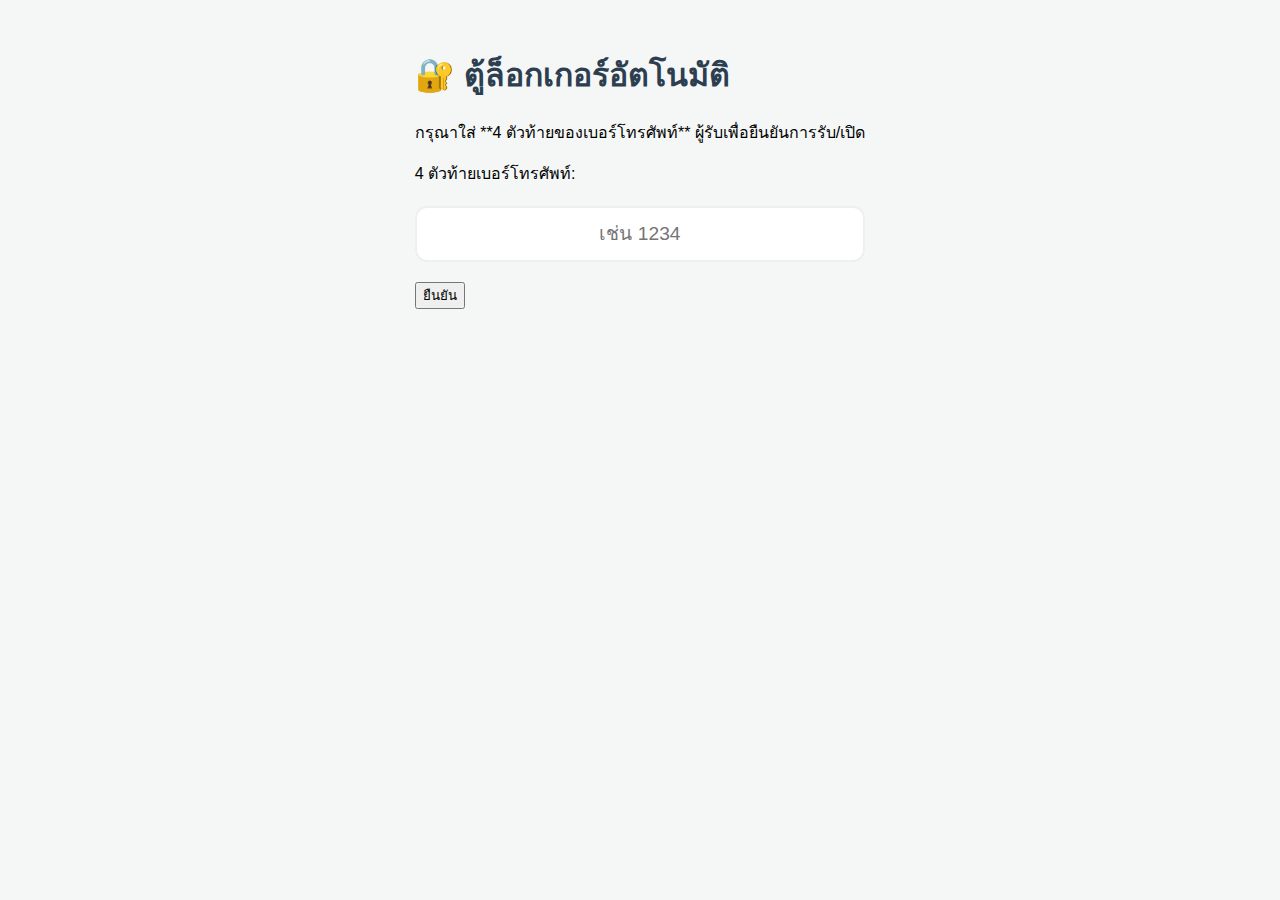
<file: index.html>
<!DOCTYPE html>
<html lang="th">
<head>
    <meta charset="UTF-8">
    <meta name="viewport" content="width=device-width, initial-scale=1.0">
    <title>บริการตู้ล็อกเกอร์อัจฉริยะ</title>
    <link rel="stylesheet" href="styles.css"> </head>
<body>
    <div class="locker-container">
        <h1>🔐 ตู้ล็อกเกอร์อัตโนมัติ </h1>
        <p class="instruction">กรุณาใส่ **4 ตัวท้ายของเบอร์โทรศัพท์** ผู้รับเพื่อยืนยันการรับ/เปิด</p>
        
        <form id="verificationForm">
            <div class="input-group">
                <label for="last4Digits">4 ตัวท้ายเบอร์โทรศัพท์:</label>
                <input 
                    type="tel" 
                    id="last4Digits" 
                    name="last4Digits" 
                    maxlength="4" 
                    pattern="\d{4}" 
                    required 
                    placeholder="เช่น 1234">
            </div>
            
            <button type="submit" id="submitBtn">ยืนยัน</button>
        </form>
        
        <div id="message" class="hidden"></div> </div>

    <script src="script.js"></script> </body>
</html>
</file>
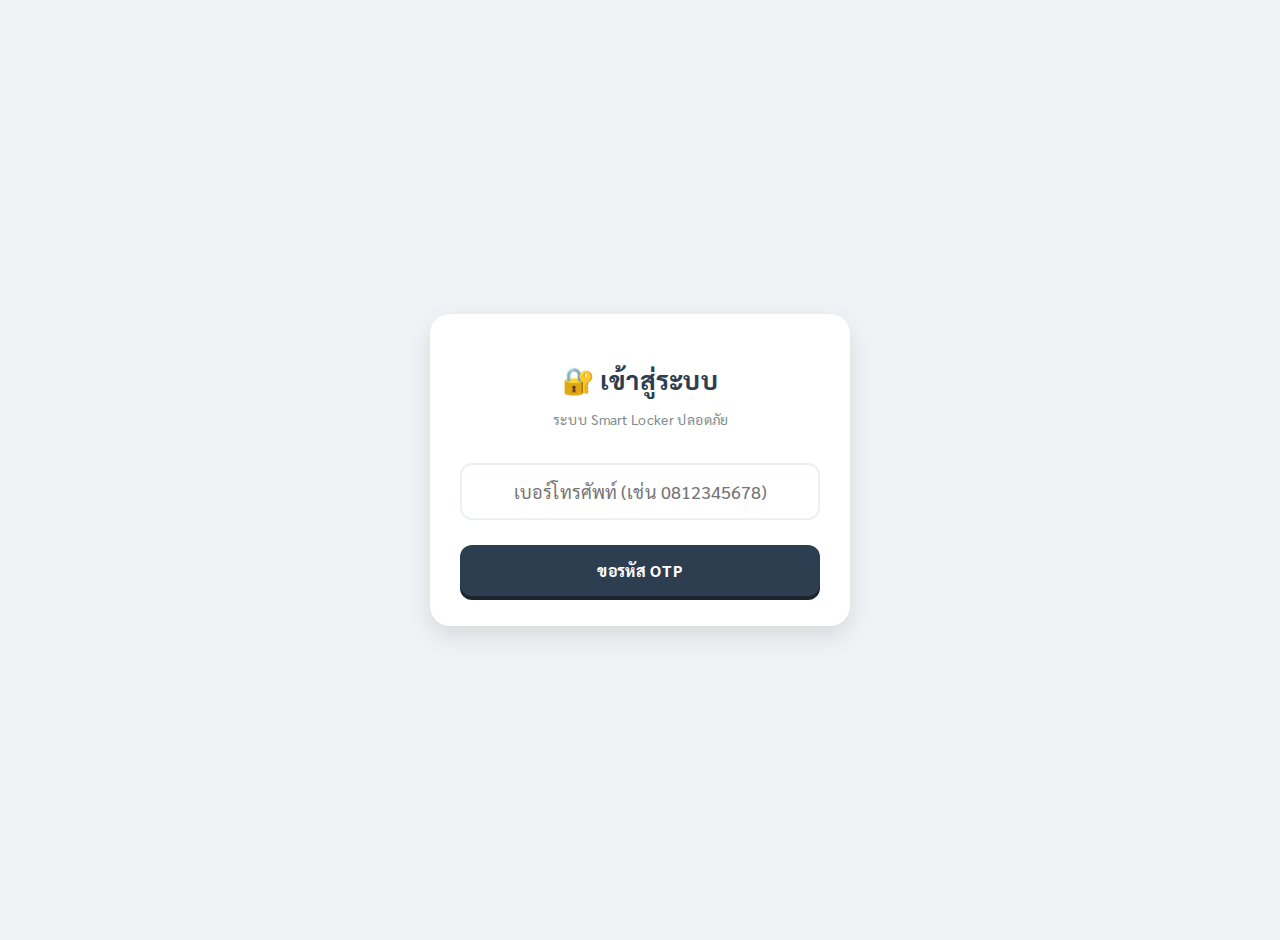
<file: intex.html>
<!DOCTYPE html>
<html lang="th">
<head>
    <meta charset="UTF-8">
    <meta name="viewport" content="width=device-width, initial-scale=1.0">
    <title>Smart Locker Pro</title>
    <link href="https://fonts.googleapis.com/css2?family=Sarabun:wght@400;700&display=swap" rel="stylesheet">
    <style>
        /* --- CSS: ส่วนตกแต่งเว็บ --- */
        body { 
            font-family: 'Sarabun', sans-serif; 
            background-color: #f0f2f5; 
            margin: 0; 
            padding: 20px; 
            display: flex; 
            justify-content: center; 
            align-items: center; 
            min-height: 100vh; 
        }

        .container { 
            width: 100%; 
            max-width: 420px; 
            position: relative; 
        }

        .card { 
            background: white; 
            padding: 30px; 
            border-radius: 20px; 
            box-shadow: 0 10px 25px rgba(0,0,0,0.1); 
            text-align: center;
            animation: fadeIn 0.5s ease-in-out;
        }

        @keyframes fadeIn {
            from { opacity: 0; transform: translateY(20px); }
            to { opacity: 1; transform: translateY(0); }
        }

        h1 { color: #2c3e50; margin-bottom: 5px; font-size: 26px; }
        h2 { color: #34495e; font-size: 20px; margin-bottom: 20px; }
        p { color: #7f8c8d; margin-bottom: 25px; font-size: 14px; }

        input { 
            width: 100%; 
            padding: 15px; 
            margin: 10px 0; 
            border: 2px solid #ecf0f1; 
            border-radius: 12px; 
            font-size: 18px; 
            text-align: center; 
            box-sizing: border-box; 
            transition: 0.3s;
            outline: none;
            font-family: 'Sarabun', sans-serif;
        }
        
        input:focus { border-color: #3498db; }

        button { 
            width: 100%; 
            padding: 15px; 
            margin-top: 10px; 
            border: none; 
            border-radius: 12px; 
            cursor: pointer; 
            font-size: 16px; 
            font-weight: bold; 
            color: white; 
            transition: 0.2s; 
            font-family: 'Sarabun', sans-serif;
        }

        button:active { transform: scale(0.98); }

        /* สีปุ่มต่างๆ */
        .btn-main { background: #2c3e50; box-shadow: 0 4px 0 #1a252f; }
        .btn-sender { background: #e67e22; box-shadow: 0 4px 0 #d35400; margin-bottom: 15px; }
        .btn-receiver { background: #3498db; box-shadow: 0 4px 0 #2980b9; }
        .btn-confirm { background: #27ae60; box-shadow: 0 4px 0 #219150; }
        .btn-back { background: transparent; color: #95a5a6; font-size: 14px; width: auto; box-shadow: none; margin-top: 20px; }
        .btn-back:hover { color: #7f8c8d; text-decoration: underline; }

        /* Grid ตู้ */
        .grid { display: grid; grid-template-columns: repeat(3, 1fr); gap: 12px; margin: 20px 0; }
        .l-btn { 
            padding: 15px; 
            border-radius: 12px; 
            border: 2px solid #eee; 
            background: white; 
            color: #333; 
            font-size: 14px;
            transition: 0.2s;
        }
        .l-btn.available { background: #e8f5e9; border-color: #2ecc71; color: #27ae60; }
        .l-btn.available:hover { transform: translateY(-3px); box-shadow: 0 5px 15px rgba(46, 204, 113, 0.2); }
        .l-btn.occupied { background: #ffebee; border-color: #e74c3c; color: #c0392b; cursor: not-allowed; opacity: 0.6; }

        /* Utility Classes */
        .hidden { display: none; }
        
        /* OTP Box */
        .otp-display-box {
            background: #fff3cd;
            color: #856404;
            padding: 15px;
            border-radius: 10px;
            border: 1px dashed #ffeeba;
            font-size: 18px;
            margin-bottom: 15px;
        }
        .otp-code { font-size: 32px; font-weight: bold; display: block; margin-top: 5px; letter-spacing: 5px; }

        /* Result Box */
        .res-box { padding: 20px; border-radius: 12px; margin-top: 15px; animation: fadeIn 0.3s; }
        .success { background: #e8f5e9; color: #27ae60; border: 1px solid #c8e6c9; }
        .error { background: #ffebee; color: #c62828; border: 1px solid #ffcdd2; }

    </style>
</head>
<body>

<div class="container">

    <div id="pageLogin" class="card">
        <h1>🔐 เข้าสู่ระบบ</h1>
        <p>ระบบ Smart Locker ปลอดภัย</p>
        <input type="tel" id="loginPhone" placeholder="เบอร์โทรศัพท์ (เช่น 0812345678)" maxlength="10">
        <div id="msgLogin" style="color:#e74c3c; font-size:14px; margin-top:5px;"></div>
        <button class="btn-main" onclick="getOTP()">ขอรหัส OTP</button>
    </div>

    <div id="pageOTP" class="card hidden">
        <h1>💬 ยืนยันตัวตน</h1>
        <div id="otpDisplayArea" class="otp-display-box"></div>
        
        <input type="text" id="otpInput" placeholder="กรอกรหัส 6 หลักที่เห็น" maxlength="6">
        <div id="msgOtp" style="color:#e74c3c; font-size:14px; margin-top:5px;"></div>
        
        <button class="btn-confirm" onclick="verifyOTP()">ยืนยันรหัส</button>
        <button class="btn-back" onclick="location.reload()">❌ ยกเลิก / เปลี่ยนเบอร์</button>
    </div>

    <div id="pageMenu" class="card hidden">
        <h1>📦 Smart Locker</h1>
        <p id="welcomeUser">ยินดีต้อนรับ</p>
        <button class="btn-sender" onclick="nav('sender')">🚚 ผู้ส่ง (ฝากของ)</button>
        <button class="btn-receiver" onclick="nav('receiver')">🎁 ผู้รับ (รับของ)</button>
        <button class="btn-back" onclick="location.reload()">ออกจากระบบ</button>
    </div>

    <div id="pageSender" class="card hidden">
        <div style="text-align:left;"><button class="btn-back" style="margin:0;" onclick="nav('menu')">⬅ กลับ</button></div>
        <h2>เลือกตู้ที่ว่าง</h2>
        <div id="lockerGrid" class="grid">กำลังโหลด...</div>
        
        <div id="reserveForm" class="hidden" style="margin-top:20px; border-top:1px solid #eee; padding-top:15px;">
            <p>ฝากที่ตู้หมายเลข: <b id="targetLocker" style="font-size:22px; color:#e67e22;"></b></p>
            <input type="tel" id="receiverPhone" placeholder="เบอร์ผู้รับ (4 ตัวท้าย)" maxlength="4">
            <button class="btn-confirm" onclick="doReserve()">ยืนยันการฝาก</button>
        </div>
    </div>

    <div id="pageReceiver" class="card hidden">
        <div style="text-align:left;"><button class="btn-back" style="margin:0;" onclick="nav('menu')">⬅ กลับ</button></div>
        <h2>🔍 ค้นหาพัสดุ</h2>
        <input type="tel" id="searchPhone" placeholder="เบอร์ผู้รับ (4 ตัวท้าย)" maxlength="4">
        <button class="btn-receiver" onclick="doSearch()">ค้นหาตู้ของฉัน</button>
        <div id="searchResult"></div>
    </div>

</div>

<script>
    // ✅ อัปเดต URL ของคุณเรียบร้อยแล้ว
    const API_URL = "https://script.google.com/macros/s/AKfycbwcqSbwBWjZqGT7_k-XOIfe6x9Ia9UrdNd4mWquWBLCNl0QmD_p7vtIqN7oABsKGp8HmA/exec";

    // ตัวแปรสำหรับระบบ
    let myOTP = null;
    let currentUser = "";
    let selectedLockerNum = null;

    /* --- ส่วนระบบ Login & OTP --- */
    function getOTP() {
        const phone = document.getElementById('loginPhone').value;
        if(phone.length < 9) {
            document.getElementById('msgLogin').innerText = "❌ กรุณากรอกเบอร์โทรศัพท์ให้ถูกต้อง";
            return;
        }
        
        // สุ่มเลข OTP 6 หลัก
        myOTP = Math.floor(100000 + Math.random() * 900000);
        currentUser = phone;
        
        // แสดงหน้า OTP พร้อมโชว์รหัสให้เห็น
        document.getElementById('otpDisplayArea').innerHTML = `รหัส OTP ของคุณคือ<span class="otp-code">${myOTP}</span>`;
        document.getElementById('msgLogin').innerText = ""; // เคลียร์ error เก่า
        
        switchPage('pageOTP');
    }

    function verifyOTP() {
        const input = document.getElementById('otpInput').value;
        if(input == myOTP) {
            document.getElementById('welcomeUser').innerText = "สวัสดี, คุณ " + currentUser;
            switchPage('pageMenu');
        } else {
            document.getElementById('msgOtp').innerText = "❌ รหัสไม่ถูกต้อง ลองใหม่อีกครั้ง";
        }
    }

    /* --- ส่วนระบบ Smart Locker --- */
    function nav(target) {
        if(target === 'sender') fetchLockers();
        if(target === 'receiver') {
             document.getElementById('searchResult').innerHTML = ""; // เคลียร์ผลการค้นหาเก่า
             document.getElementById('searchPhone').value = "";
        }
        switchPage(target === 'sender' ? 'pageSender' : 'pageReceiver');
    }

    // ดึงสถานะตู้
    async function fetchLockers() {
        const grid = document.getElementById('lockerGrid');
        grid.innerHTML = "<p>กำลังเชื่อมต่อฐานข้อมูล...</p>";
        try {
            const res = await fetch(API_URL + "?action=checkStatus");
            const data = await res.json();
            
            grid.innerHTML = ""; // ล้างข้อความ loading
            data.forEach(item => {
                const btn = document.createElement('button');
                const isFree = item.status === 'Available';
                
                btn.className = `l-btn ${isFree ? 'available' : 'occupied'}`;
                btn.innerHTML = `ตู้ ${item.locker}<br>${isFree ? '✅ ว่าง' : '❌ เต็ม'}`;
                btn.disabled = !isFree;
                
                if(isFree) {
                    btn.onclick = () => {
                        selectedLockerNum = item.locker;
                        document.getElementById('targetLocker').innerText = item.locker;
                        document.getElementById('reserveForm').classList.remove('hidden');
                        document.getElementById('reserveForm').scrollIntoView({behavior: 'smooth'});
                    };
                }
                grid.appendChild(btn);
            });
        } catch(e) {
            grid.innerHTML = `<p style="color:red">เชื่อมต่อไม่ได้<br>โปรดเช็ค URL Script</p>`;
        }
    }

    // ฝากของ
    async function doReserve() {
        const rPhone = document.getElementById('receiverPhone').value;
        if(rPhone.length < 4) return alert("กรุณากรอกเบอร์ผู้รับ 4 ตัวท้าย");
        
        // เปลี่ยนปุ่มเป็น loading
        const btn = event.target;
        const oldText = btn.innerText;
        btn.innerText = "กำลังบันทึก...";
        btn.disabled = true;

        try {
            await fetch(API_URL, {
                method: 'POST',
                body: JSON.stringify({
                    action: 'reserve',
                    locker: selectedLockerNum,
                    phone: rPhone
                })
            });
            alert("✅ ฝากของสำเร็จ!");
            switchPage('pageMenu');
        } catch(e) {
            alert("เกิดข้อผิดพลาดในการบันทึก");
        }
        
        btn.innerText = oldText;
        btn.disabled = false;
    }

    // ค้นหาพัสดุ
    async function doSearch() {
        const sPhone = document.getElementById('searchPhone').value;
        const resBox = document.getElementById('searchResult');
        if(sPhone.length < 4) return alert("กรอกเบอร์ 4 ตัวท้าย");

        resBox.innerHTML = "กำลังค้นหา...";
        try {
            const res = await fetch(`${API_URL}?action=find&phone=${sPhone}`);
            const data = await res.json();
            
            if(data.found) {
                resBox.innerHTML = `
                    <div class="res-box success">
                        <h3>🎉 พบพัสดุ!</h3>
                        <p>อยู่ที่ <b>ตู้หมายเลข ${data.locker}</b></p>
                        <button class="btn-confirm" onclick="clearLocker('${data.locker}')">
                            📦 ยืนยันรับของ (เคลียร์ตู้)
                        </button>
                    </div>`;
            } else {
                resBox.innerHTML = `<div class="res-box error">❌ ไม่พบพัสดุ หรือตู้ว่างอยู่</div>`;
            }
        } catch(e) {
            resBox.innerHTML = "ค้นหาล้มเหลว";
        }
    }

    // รับของแล้วเคลียร์ตู้
    async function clearLocker(num) {
        if(!confirm("ยืนยันว่าได้รับของแล้ว? ระบบจะเคลียร์ตู้ให้ว่าง")) return;
        
        try {
            await fetch(API_URL, {
                method: 'POST',
                body: JSON.stringify({ action: 'clear', locker: num })
            });
            alert("ขอบคุณที่ใช้บริการ! ตู้ว่างพร้อมใช้งานแล้ว");
            switchPage('pageMenu');
        } catch(e) {
            alert("เกิดข้อผิดพลาดในการเคลียร์ตู้");
        }
    }

    // ฟังก์ชันช่วยสลับหน้า (Helper)
    function switchPage(pageId) {
        ['pageLogin', 'pageOTP', 'pageMenu', 'pageSender', 'pageReceiver'].forEach(id => {
            document.getElementById(id).classList.add('hidden');
        });
        document.getElementById(pageId).classList.remove('hidden');
    }
</script>

</body>
</html>
</file>
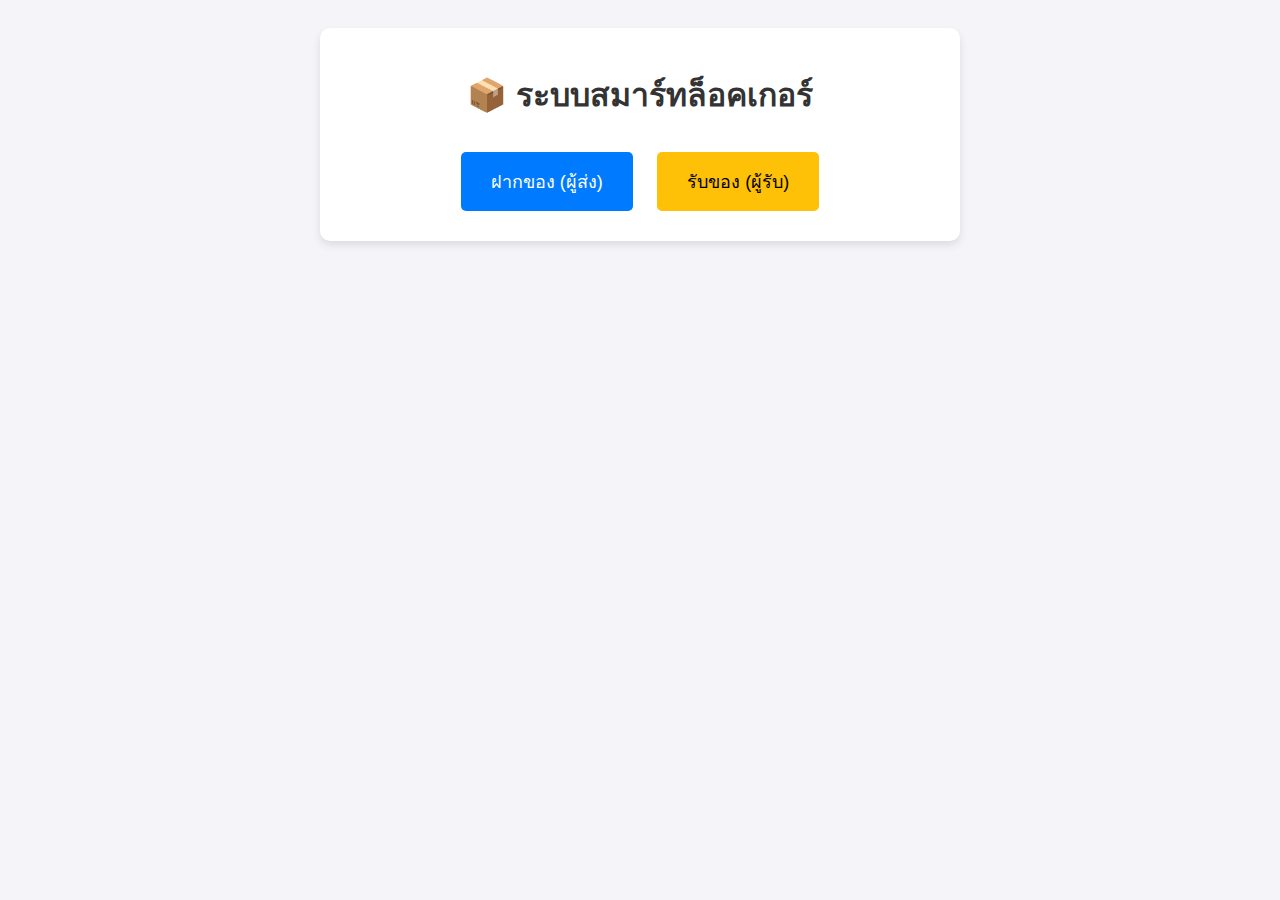
<file: intex1.html>
<!DOCTYPE html>
<html lang="th">
<head>
    <meta charset="UTF-8">
    <meta name="viewport" content="width=device-width, initial-scale=1.0">
    <title>Locker System</title>
    <style>
        body { font-family: 'Sarabun', sans-serif; text-align: center; background-color: #f4f4f9; padding: 20px; }
        .container { max-width: 600px; margin: 0 auto; background: white; padding: 20px; border-radius: 10px; box-shadow: 0 4px 8px rgba(0,0,0,0.1); }
        h1 { color: #333; }
        .hidden { display: none; }
        .btn-main { padding: 15px 30px; font-size: 18px; margin: 10px; cursor: pointer; border: none; border-radius: 5px; background-color: #007bff; color: white; }
        .btn-success { background-color: #28a745; color: white; border: none; padding: 10px 20px; border-radius: 5px; cursor: pointer; font-size: 18px; margin-top: 15px; }
        .btn-back { background-color: #6c757d; margin-top: 20px; padding: 10px 20px; color: white; border: none; border-radius: 5px; cursor: pointer;}
        
        .locker-grid { display: grid; grid-template-columns: repeat(auto-fit, minmax(100px, 1fr)); gap: 10px; margin-top: 20px; }
        .l-btn { padding: 20px; border: none; border-radius: 8px; font-size: 16px; font-weight: bold; transition: 0.3s; width: 100%; }
        
        .Available { background-color: #28a745; color: white; cursor: pointer; }
        .Available:hover { background-color: #218838; transform: scale(1.05); }
        .Occupied { background-color: #dc3545; color: white; cursor: not-allowed; opacity: 0.7; }
        
        input { padding: 10px; font-size: 16px; width: 80%; margin: 10px 0; border: 1px solid #ccc; border-radius: 5px; }
        .status-box { margin-top: 15px; padding: 15px; border-radius: 5px; }
    </style>
</head>
<body>

<div class="container">
    
    <div id="homePage">
        <h1>📦 ระบบสมาร์ทล็อคเกอร์</h1>
        <button class="btn-main" onclick="nav('sender')">ฝากของ (ผู้ส่ง)</button>
        <button class="btn-main" style="background-color: #ffc107; color: #000;" onclick="nav('receiver')">รับของ (ผู้รับ)</button>
    </div>

    <div id="senderPage" class="hidden">
        <h2>เลือกตู้ที่ต้องการฝาก</h2>
        <div id="lockerGrid" class="locker-grid">กำลังโหลดข้อมูล...</div>

        <div id="reserveForm" class="hidden" style="margin-top: 20px; border-top: 1px solid #eee; padding-top: 20px;">
            <h3>ยืนยันฝากตู้: <span id="targetLocker" style="color:blue"></span></h3>
            <input type="tel" id="phoneInput" placeholder="เบอร์โทรผู้รับ (4 ตัวท้าย)" maxlength="10">
            <br>
            <button class="btn-main" style="background-color: #28a745;" onclick="doReserve()">ยืนยันการฝาก</button>
        </div>
        <button class="btn-back" onclick="nav('home')">กลับหน้าหลัก</button>
    </div>

    <div id="receiverPage" class="hidden">
        <h2>🔍 ค้นหาพัสดุของคุณ</h2>
        <p>กรอกเบอร์โทรศัพท์เพื่อค้นหาตู้เก็บของ</p>
        <input type="tel" id="phoneSearch" placeholder="เบอร์โทรศัพท์">
        <br>
        <button class="btn-main" onclick="doSearch()">ค้นหา</button>
        <div id="searchResult"></div>
        <button class="btn-back" onclick="nav('home')">กลับหน้าหลัก</button>
    </div>

</div>

<script>
    const SCRIPT_URL = "https://script.google.com/macros/s/AKfycbyYeqP-Zwcg2q44hb2hIcUTBxJ3bZSNgvFuEgj86C_qDJztKReJdNn7MU72cFIyMQ9fUA/exec"; 

    let selectedLocker = null;

    function nav(page) {
        document.getElementById('homePage').classList.add('hidden');
        document.getElementById('senderPage').classList.add('hidden');
        document.getElementById('receiverPage').classList.add('hidden');
        document.getElementById('reserveForm').classList.add('hidden');
        
        // ล้างข้อมูลในช่อง Input เมื่อเปลี่ยนหน้า
        document.getElementById('phoneInput').value = '';
        document.getElementById('phoneSearch').value = '';
        document.getElementById('searchResult').innerHTML = '';

        if (page === 'home') document.getElementById('homePage').classList.remove('hidden');
        if (page === 'sender') {
            document.getElementById('senderPage').classList.remove('hidden');
            loadLockers();
        }
        if (page === 'receiver') document.getElementById('receiverPage').classList.remove('hidden');
    }

    async function loadLockers() {
        const grid = document.getElementById('lockerGrid');
        grid.innerHTML = "กำลังโหลดข้อมูล...";
        try {
            const res = await fetch(SCRIPT_URL + "?action=checkStatus");
            const data = await res.json();
            grid.innerHTML = "";
            data.forEach(item => {
                const btn = document.createElement('button');
                btn.className = `l-btn ${item.status}`;
                btn.innerHTML = `ตู้ ${item.locker}<br><span style="font-size:12px">${item.status === 'Available' ? 'ว่าง' : 'ไม่ว่าง'}</span>`;
                btn.disabled = item.status !== 'Available';
                if (item.status === 'Available') {
                    btn.onclick = () => {
                        selectedLocker = item.locker;
                        document.getElementById('targetLocker').innerText = item.locker;
                        document.getElementById('reserveForm').classList.remove('hidden');
                        document.getElementById('reserveForm').scrollIntoView({behavior: 'smooth'});
                    };
                }
                grid.appendChild(btn);
            });
        } catch (err) {
            grid.innerHTML = "<p style='color:red'>ไม่สามารถเชื่อมต่อระบบได้</p>";
        }
    }

    async function doReserve() {
        const phone = document.getElementById('phoneInput').value;
        if (!/^\d{4,}$/.test(phone)) return alert("กรุณากรอกเบอร์โทรตัวเลขอย่างน้อย 4 ตัว");
        
        const btn = event.target;
        btn.innerText = "กำลังบันทึก...";
        btn.disabled = true;

        try {
            await fetch(SCRIPT_URL, {
                method: 'POST',
                redirect: 'follow',
                headers: { "Content-Type": "text/plain;charset=utf-8" },
                body: JSON.stringify({ action: "reserve", locker: selectedLocker, phone: phone })
            });
            alert("✅ ฝากของสำเร็จ!");
            nav('home');
        } catch (err) {
            alert("❌ เกิดข้อผิดพลาด");
        } finally {
            btn.disabled = false;
        }
    }

    async function doSearch() {
        const phone = document.getElementById('phoneSearch').value;
        const resDiv = document.getElementById('searchResult');
        if (phone.length < 4) return alert("กรุณากรอกเบอร์อย่างน้อย 4 ตัว");
        resDiv.innerHTML = "⏳ กำลังค้นหา...";
        
        try {
            const res = await fetch(`${SCRIPT_URL}?action=find&phone=${phone}`);
            const data = await res.json();
            if (data.found) {
                resDiv.innerHTML = `
                    <div class="status-box" style="background:#d4edda; color:#155724; border:1px solid #c3e6cb;">
                        <h2>📦 พบพัสดุ!</h2>
                        <p style="font-size:20px;">อยู่ที่ <strong>ตู้หมายเลข ${data.locker}</strong></p>
                        <button class="btn-success" onclick="doComplete('${data.locker}')">✅ ยืนยันการรับของเสร็จแล้ว</button>
                    </div>
                `;
            } else {
                resDiv.innerHTML = `<div class="status-box" style="background:#f8d7da; color:#721c24; border:1px solid #f5c6cb;">❌ ไม่พบพัสดุสำหรับเบอร์นี้</div>`;
            }
        } catch (err) {
            resDiv.innerHTML = "<p style='color:red'>เกิดข้อผิดพลาดในการเชื่อมต่อ</p>";
        }
    }

    // ฟังก์ชันใหม่สำหรับยืนยันรับของและล้างข้อมูลตู้
    async function doComplete(lockerNo) {
        if (!confirm(`คุณต้องการยืนยันการรับของจากตู้ ${lockerNo} และล้างข้อมูลใช่หรือไม่?`)) return;

        const resDiv = document.getElementById('searchResult');
        resDiv.innerHTML = "⏳ กำลังอัปเดตสถานะตู้...";

        try {
            await fetch(SCRIPT_URL, {
                method: 'POST',
                redirect: 'follow',
                headers: { "Content-Type": "text/plain;charset=utf-8" },
                body: JSON.stringify({ action: "complete", locker: lockerNo })
            });
            alert("✅ รับของเรียบร้อยแล้ว ตู้หมายเลข " + lockerNo + " พร้อมใช้งานต่อ");
            nav('home'); // ล้างข้อมูลหน้าจอและกลับหน้าหลัก
        } catch (err) {
            alert("❌ เกิดข้อผิดพลาดในการอัปเดตสถานะ");
            console.error(err);
        }
    }
</script>

</body>
</html>
</file>
<file: styles.css>
body { font-family: 'Prompt', sans-serif; background-color: #f4f7f6; display: flex; justify-content: center; padding: 20px; }
.container { width: 100%; max-width: 400px; }
.card { background: white; padding: 30px; border-radius: 20px; box-shadow: 0 10px 25px rgba(0,0,0,0.1); text-align: center; }
.hidden { display: none; }
h1 { color: #2c3e50; margin-bottom: 20px; }
.btn { width: 100%; padding: 18px; margin: 10px 0; border: none; border-radius: 12px; font-size: 1.1em; font-weight: bold; cursor: pointer; transition: 0.3s; }
.sender { background: #ff9f43; color: white; }
.receiver { background: #54a0ff; color: white; }
.back-btn { background: none; border: none; color: #8395a7; cursor: pointer; float: left; margin-bottom: 15px; }
.grid { display: grid; grid-template-columns: 1fr 1fr; gap: 15px; margin-top: 20px; }
.l-btn { padding: 20px; border: 2px solid #eeeff1; border-radius: 15px; background: white; cursor: pointer; font-size: 1em; }
.l-btn.Available { border-color: #1dd1a1; color: #1dd1a1; }
.l-btn.Occupied { background: #feca57; color: white; cursor: not-allowed; border: none; opacity: 0.6; }
input { width: 100%; padding: 15px; margin: 20px 0; border: 2px solid #eeeff1; border-radius: 12px; font-size: 1.2em; text-align: center; box-sizing: border-box; }
.btn-confirm { background: #1dd1a1; color: white; border: none; padding: 15px 30px; border-radius: 12px; cursor: pointer; font-weight: bold; width: 100%; }
.btn-search { background: #54a0ff; color: white; border: none; padding: 15px 30px; border-radius: 12px; width: 100%; font-weight: bold; }
.success-box { background: #e1fadd; color: #1dd1a1; padding: 20px; border-radius: 12px; margin-top: 20px; }
.error-box { background: #ffe5e5; color: #ff6b6b; padding: 20px; border-radius: 12px; margin-top: 20px; }
</file>
